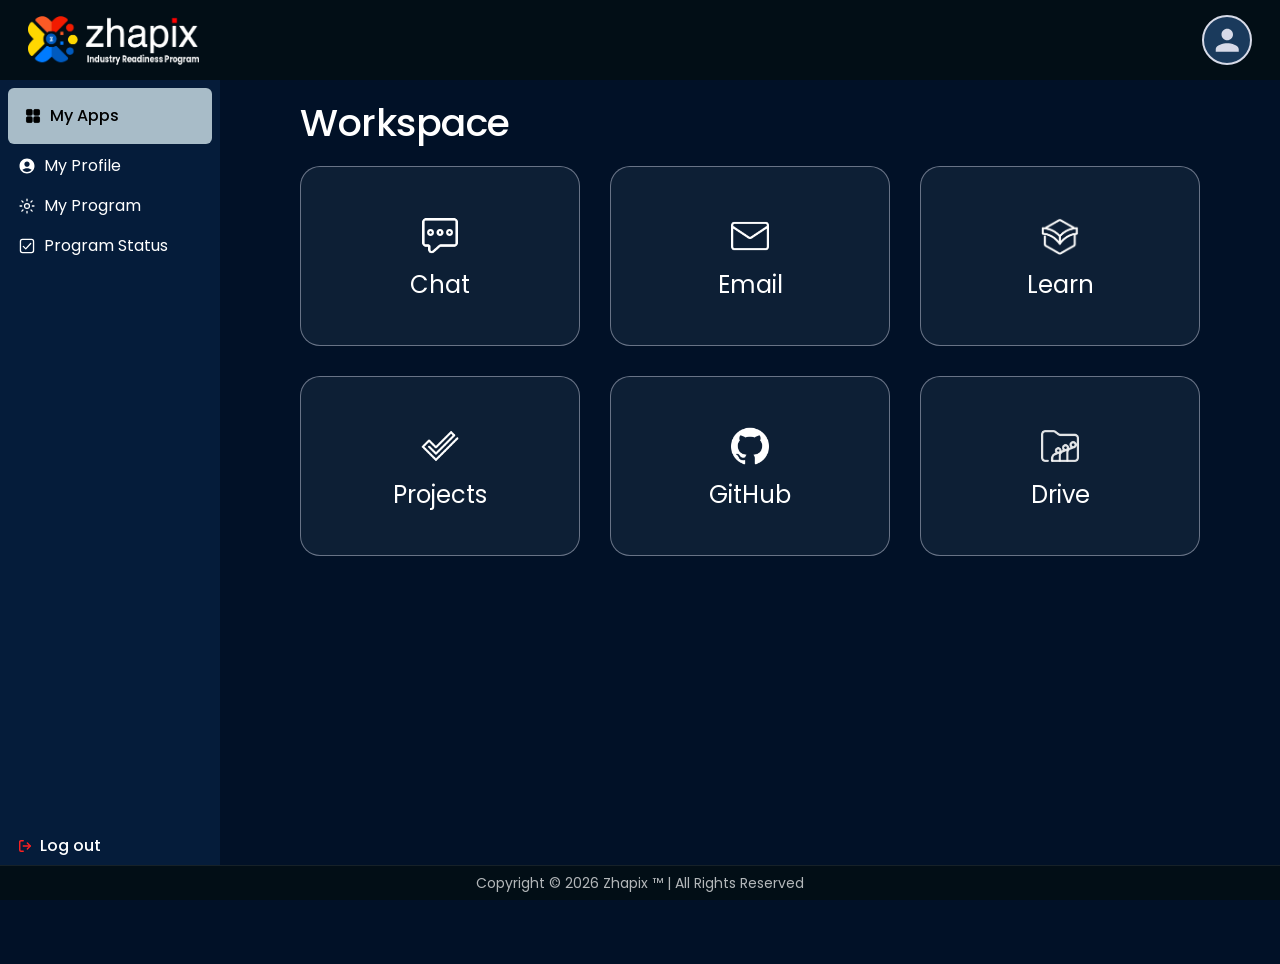
<file: main.html>
<!doctype html>
<html lang="en">
  <head>
    <meta charset="UTF-8" />

    <!-- ── Favicon ── -->
    <link rel="icon" type="image/png" href="./assets/favicon-Dj7_C4QA.png" />

    <meta name="viewport" content="width=device-width, initial-scale=1.0" />
    <title>IRP Portal</title>
    <script type="module" crossorigin src="./assets/main-BeeexRBO.js"></script>
    <link rel="stylesheet" crossorigin href="./assets/main-D745-8JJ.css">
  </head>
  <body>
    <div id="root"></div>
  </body>
</html>
</file>
<file: assets/main-D745-8JJ.css>
@import"https://fonts.googleapis.com/css2?family=Poppins:wght@400;500;600;700&display=swap";@import"https://fonts.googleapis.com/css2?family=Inter:wght@400;700&display=swap";.no-scrollbar{scrollbar-width:none;-ms-overflow-style:none}.no-scrollbar::-webkit-scrollbar{display:none}html,body{height:100%;overflow:hidden;margin:0;padding:0;background-color:#011127}.dashboard-container{height:100vh;height:100dvh;width:100vw;overflow:hidden;background-color:#011127;font-family:Poppins,sans-serif;font-weight:500;display:flex;flex-direction:column}.dashboard-header{position:fixed;top:0;left:0;right:0;height:80px;background-color:#020e16;display:flex;justify-content:space-between;align-items:center;padding:0 28px;gap:16px;z-index:300;flex-shrink:0}.dashboard-logo{display:flex;align-items:center;gap:10px;cursor:pointer}.logo-image{width:171px;height:49px;display:block}.header-username{font-size:15px;font-weight:400;color:#fff;font-family:Poppins,sans-serif;white-space:nowrap;cursor:pointer;transition:color .2s ease,opacity .2s ease}.header-username:hover{color:#7aa5ff;opacity:.9}.profile-avatar-desktop{display:flex;align-items:center;gap:10px;cursor:pointer;z-index:999;pointer-events:all;flex-shrink:0}.profile-avatar-desktop:hover{opacity:.92}.profile-avatar-desktop .MuiAvatar-root{width:50px!important;height:50px!important;border-radius:50%!important;border:2px solid #d7dae8!important;overflow:hidden!important;transition:transform .2s ease,border-color .2s ease}.profile-avatar-desktop:hover .MuiAvatar-root{transform:scale(1.02);border-color:#7aa5ff!important}.profile-avatar-desktop .MuiAvatar-root img{width:100%!important;height:100%!important;object-fit:cover!important;object-position:center top!important;display:block!important}.dashboard-footer{position:fixed;bottom:0;left:0;right:0;height:35px;background-color:#020e16;display:flex;align-items:center;justify-content:center;z-index:300;border-top:1px solid rgba(255,255,255,.08);padding:0}.footer-text{font-size:14px!important;font-weight:400!important;color:#ffffffb3!important;font-family:Poppins,sans-serif!important;text-align:center!important}.mobile-nav{display:none!important}.dashboard-body{position:fixed;inset:80px 0 28px;display:flex;background-color:#011127}.dashboard-sidebar{width:220px;min-width:220px;background:#051c3a;height:100%;display:flex;flex-direction:column;justify-content:space-between;padding:8px}.sidebar-menu{display:flex;flex-direction:column;gap:4px}.sidebar-menu-item{height:36px;padding:0 10px;display:flex;align-items:center;gap:8px;border-radius:0;font-size:16px;font-weight:400;color:#fff;white-space:nowrap;cursor:pointer;-webkit-user-select:none;user-select:none}.sidebar-menu-item span{white-space:nowrap}.sidebar-menu-item:hover{background-color:#9fbcc71f;color:#fff}.dashboard-sidebar .sidebar-menu-item.active,.dashboard-sidebar .sidebar-menu-item.active:hover,.dashboard-sidebar .sidebar-menu-item.active:focus,.dashboard-sidebar .sidebar-menu-item.active:active,.dashboard-sidebar button.sidebar-menu-item.active,.dashboard-sidebar button.sidebar-menu-item.active:hover,.dashboard-sidebar .MuiButton-root.sidebar-menu-item.active,.dashboard-sidebar .MuiButtonBase-root.sidebar-menu-item.active,.dashboard-sidebar .MuiListItem-root.sidebar-menu-item.active,.dashboard-sidebar .MuiListItemButton-root.sidebar-menu-item.active{background-color:#a8bcc8!important;background:#a8bcc8!important;color:#000!important;font-weight:500!important;box-shadow:none!important;border-radius:6px!important;text-transform:none!important;min-width:unset!important;width:100%!important;display:flex!important;margin:0!important;padding:0 16px!important;height:56px!important}.dashboard-sidebar .sidebar-menu-item.active:before,.dashboard-sidebar .sidebar-menu-item.active:after{display:none!important}.dashboard-sidebar .sidebar-menu-item.active *,.dashboard-sidebar .sidebar-menu-item.active span,.dashboard-sidebar .sidebar-menu-item.active svg,.dashboard-sidebar .sidebar-menu-item.active .MuiButton-label,.dashboard-sidebar .sidebar-menu-item.active .MuiTypography-root,.dashboard-sidebar .sidebar-menu-item.active .MuiListItemText-root,.dashboard-sidebar .sidebar-menu-item.active .MuiListItemIcon-root{color:#000!important}.dashboard-sidebar .sidebar-menu-item.active svg rect{fill:#000!important;stroke:#000!important}.dashboard-sidebar .sidebar-menu-item.active svg rect[fill=none],.dashboard-sidebar .sidebar-menu-item.active svg rect[stroke]{fill:none!important;stroke:#000!important}.dashboard-sidebar .sidebar-menu-item.active svg circle{stroke:#000!important;fill:none!important}.dashboard-sidebar .sidebar-menu-item.active svg path{stroke:#000!important;fill:#000!important}.dashboard-sidebar .sidebar-menu-item.active svg polyline{stroke:#000!important;fill:none!important}.dashboard-sidebar .sidebar-menu-item.active svg line{stroke:#000!important}.dashboard-sidebar .sidebar-menu-item.active .MuiSvgIcon-root{color:#000!important}.sidebar-menu-item svg{width:18px;height:18px}.sidebar-logout{margin-top:auto;height:36px;padding:0 10px;display:flex;align-items:center;gap:8px;cursor:pointer;-webkit-user-select:none;user-select:none}.sidebar-logout:hover{background-color:#ffffff0f}.sidebar-logout span{font-size:16px}.sidebar-logout svg{flex-shrink:0;width:14px;height:14px;color:#ff2121}.dashboard-content{flex:1;min-width:0;display:flex;flex-direction:column;overflow-y:auto;overflow-x:hidden;padding:0 60px;background-color:#011127;scrollbar-width:none;-ms-overflow-style:none}.dashboard-content::-webkit-scrollbar{display:none}.welcome-section{padding:0 0 20px;flex-shrink:0;width:100%}.welcome-heading{font-size:38px!important;font-weight:500!important;color:#fff!important;font-family:Poppins,sans-serif!important;line-height:1.2!important;margin:0!important;text-align:left!important;letter-spacing:-.5px!important}.dashboard-main{flex-shrink:0;display:flex;flex-direction:column;padding:20px}.dashboard-grid{display:grid;grid-template-columns:repeat(3,1fr);row-gap:30px;column-gap:30px;width:100%;padding:0;box-sizing:border-box}.app-card{background-color:#0d1f35;border:1px solid rgba(215,218,232,.45);border-radius:20px;width:100%;height:160px;display:flex;flex-direction:column;align-items:center;justify-content:center;gap:10px;cursor:pointer;transition:background-color .25s ease,transform .2s ease,box-shadow .25s ease}.app-card:hover{background-color:#061c3af2;transform:translateY(-4px) scale(1.02);box-shadow:0 12px 40px #00000080;border-color:#d7dae8}.app-card:active{transform:translateY(-2px) scale(1.01);transition:transform .1s ease}.card-icon{width:50px;height:50px;display:flex;align-items:center;justify-content:center;flex-shrink:0;color:#fff}.card-icon svg{width:38px!important;height:38px!important;display:block}.card-icon img{width:38px;height:38px;object-fit:contain;display:block}.card-label{font-size:24px!important;font-weight:400!important;color:#fff!important;font-family:Poppins,sans-serif!important;line-height:1.2!important;margin:0!important;text-align:center}.profile-scroll{height:100%;overflow-y:auto;overflow-x:hidden;padding:0 30px;scrollbar-width:none;-ms-overflow-style:none}.profile-scroll::-webkit-scrollbar{display:none}.profile-page-wrapper{padding:20px 0;width:100%;max-width:100%}.profile-page-wrapper .welcome-heading{text-align:left!important;display:block;width:100%}.profile-page-content{display:flex;flex-direction:row;align-items:stretch;gap:30px;width:100%;margin-top:12px}.profile-page-empty{display:flex;align-items:center;justify-content:center;height:200px}.profile-table-container{border:1px solid rgba(200,194,194,.51);border-radius:20px;overflow:hidden;flex:1;min-width:0}.profile-table-row{display:grid;grid-template-columns:150px 1fr;border-bottom:1px solid rgba(200,194,194,.3)}.profile-table-row:last-child{border-bottom:none}.profile-label-cell{padding:8px 12px;font-size:16px;font-weight:400;font-family:Poppins,sans-serif;background-color:#061c3af2;color:#c8c2c2;border-right:1px solid rgba(200,194,194,.3);word-break:break-word;display:flex;align-items:center}.profile-value-cell{padding:8px 12px;font-size:16px;font-weight:400;font-family:Poppins,sans-serif;background-color:#0d1f35;color:#fff;word-break:break-word;display:flex;align-items:center}.profile-pic-wrap{display:flex;align-items:center;justify-content:center;margin-bottom:4px}.profile-card-box{background-color:#071326;border:1px solid rgba(200,194,194,.51);border-radius:16px;padding:20px 16px;display:flex;flex-direction:column;align-items:center;justify-content:center;gap:8px;width:240px;flex-shrink:0;text-align:center;align-self:stretch}.profile-pic-img{width:120px;height:120px;border-radius:50%;object-fit:cover;object-position:center top;border:3px solid rgba(200,194,194,.51)}.profile-pic-fallback{width:120px;height:120px;border-radius:50%;background-color:#1a3a5c;border:3px solid rgba(200,194,194,.51);display:flex;align-items:center;justify-content:center;overflow:hidden;color:#d7dae8;font-size:32px;font-weight:600;font-family:Poppins,sans-serif}.profile-card-name{font-size:22px;font-weight:500;color:#fff;font-family:Poppins,sans-serif;margin:4px 0 0}.profile-card-role{font-size:16px;color:#9ca3af;font-family:Poppins,sans-serif;font-weight:400;margin:0}.status-badge{display:inline-block;padding:3px 10px;border-radius:30px;font-size:13px;font-weight:500;font-family:Poppins,sans-serif}.status-active{background-color:#377132;color:#f4f7fa;border:1px solid #f4f7fa}.status-inactive{background-color:#d7dae8;color:#020e16;border:1px solid #020e16}.status-badge:not(.status-active):not(.status-inactive){background-color:#374151;color:#9ca3af;border:1px solid #6b7280}.program-scroll{height:100%;overflow-y:auto;overflow-x:hidden;-webkit-overflow-scrolling:touch;scrollbar-width:none;-ms-overflow-style:none}.program-scroll::-webkit-scrollbar{display:none}.program-page-wrapper{padding:28px 0 40px;display:flex;flex-direction:column;gap:20px}.program-main-title{font-size:38px;font-weight:600;color:#fff;font-family:Poppins,sans-serif;margin:0}.program-sub-title{font-size:32px;font-weight:600;color:#62ddf3;font-family:Poppins,sans-serif;margin:0}.program-description{font-size:15px;font-weight:400;color:#ded0d0;font-family:Poppins,sans-serif;line-height:1.6;margin:0}.program-tech-grid{display:grid;grid-template-columns:repeat(4,1fr);gap:12px}.program-tech-chip{background-color:#0d1f35;border:1px solid rgba(215,218,232,.45);border-radius:8px;padding:10px 14px;font-size:14px;font-weight:500;color:#fff;font-family:Poppins,sans-serif;text-align:center}.program-accordion-list{display:flex;flex-direction:column;gap:10px}.program-accordion-card{background-color:#0d1f35;border:1px solid rgba(215,218,232,.45);border-radius:10px;overflow:hidden}.program-accordion-header{width:100%;display:flex;align-items:center;justify-content:space-between;padding:14px 18px;background:transparent;border:none;cursor:pointer;font-family:Poppins,sans-serif}.program-accordion-label{font-size:15px;font-weight:500;color:#fff}.program-accordion-chevron{font-size:18px;color:#fff;transition:transform .2s ease}.program-accordion-chevron.open{transform:rotate(180deg)}.program-accordion-body{list-style:none;padding:0 18px 14px;display:flex;flex-direction:column;gap:8px}.program-list-item{display:flex;align-items:center;gap:10px;font-size:14px;font-weight:400;color:#d1d5db;font-family:Poppins,sans-serif}.program-list-dot{width:8px;height:8px;border-radius:50%;flex-shrink:0}.prog-scroll{height:100%;overflow-y:auto;overflow-x:hidden;-webkit-overflow-scrolling:touch;scrollbar-width:none;-ms-overflow-style:none}.prog-scroll::-webkit-scrollbar{display:none}.prog-wrapper{padding:28px 0 40px;display:flex;flex-direction:column;gap:24px}.prog-main-title{font-size:38px;font-weight:600;color:#fff;font-family:Poppins,sans-serif;margin:0}.prog-table-card{background-color:#0d1f35;border:1px solid rgba(215,218,232,.45);border-radius:12px;overflow:hidden}.prog-table-title{font-size:22px;font-weight:600;color:#fff;font-family:Poppins,sans-serif;padding:16px 20px;border-bottom:1px solid rgba(215,218,232,.2)}.prog-table{width:100%;border-collapse:collapse}.prog-th{padding:12px 20px;font-size:14px;font-weight:600;color:#9ca3af;font-family:Poppins,sans-serif;text-align:left;background-color:#061c3af2;border-bottom:1px solid rgba(215,218,232,.2)}.prog-tr:not(:last-child) td{border-bottom:1px solid rgba(215,218,232,.1)}.prog-td{padding:12px 20px;font-size:14px;font-weight:400;color:#fff;font-family:Poppins,sans-serif}.prog-td--status{width:130px}.prog-badge{display:inline-block;padding:3px 12px;border-radius:30px;font-size:13px;font-weight:500;font-family:Poppins,sans-serif}.prog-badge--completed{background-color:#377132;color:#f4f7fa;border:1px solid #f4f7fa}.prog-badge--inprogress{background-color:#92610a;color:#fef3c7;border:1px solid #fef3c7;white-space:nowrap;text-align:center;display:inline-flex;align-items:center;justify-content:center}.prog-badge--open{background-color:#1e3a5f;color:#93c5fd;border:1px solid #93c5fd}@media (min-width: 1400px){.dashboard-content{padding:0 70px}.dashboard-grid{grid-template-columns:repeat(3,1fr);row-gap:30px;column-gap:30px}.app-card{height:180px}}@media (min-width: 1024px) and (max-width: 1399px){.dashboard-grid{grid-template-columns:repeat(3,1fr);row-gap:30px;column-gap:30px}.app-card{height:180px}}@media (min-width: 960px) and (max-width: 1023px){.dashboard-grid{grid-template-columns:repeat(3,1fr);row-gap:30px;column-gap:30px}.app-card{height:180px}.card-label{font-size:20px!important}}@media (min-width: 768px) and (max-width: 1024px){.dashboard-sidebar{background-color:#051c3a;width:200px;min-width:200px;padding:12px 10px 16px}.dashboard-content{padding:0 50px}.dashboard-grid{grid-template-columns:repeat(2,1fr);row-gap:50px;column-gap:30px}.welcome-heading{font-size:32px!important}.card-label{font-size:20px!important}.app-card{height:180px}.profile-page-content{flex-direction:column-reverse!important;align-items:center;justify-content:flex-start;margin-top:20px}.profile-table-container,.profile-card-box{width:100%;max-width:100%}.profile-card-box{height:auto;align-self:auto}.profile-pic-img,.profile-pic-fallback{width:140px;height:140px}.profile-pic-fallback{font-size:36px}.program-tech-grid{grid-template-columns:repeat(2,1fr)}.program-main-title{font-size:28px}.program-sub-title{font-size:22px}.prog-main-title{font-size:30px}.prog-table-title{font-size:20px}.prog-th{font-size:16px}.prog-td{font-size:15px}.prog-badge{font-size:14px}}@media (min-width: 600px) and (max-width: 767px){.dashboard-header{height:70px;padding:0 20px}.dashboard-body{top:70px;bottom:50px}.dashboard-sidebar{background-color:#051c3a;width:170px;min-width:120px;padding:10px 8px 12px}.sidebar-menu-item{gap:6px;padding:6px 8px;font-size:15px}.sidebar-logout{padding:8px 10px;font-size:16px}.dashboard-content{padding:0 32px}.welcome-section{padding:24px 0 16px}.welcome-heading{font-size:28px!important}.dashboard-grid{grid-template-columns:repeat(2,1fr);row-gap:50px;column-gap:30px}.app-card{height:170px}.card-label{font-size:20px!important}.profile-page-content{flex-direction:column-reverse!important;gap:30px}.profile-table-container,.profile-card-box{width:100%;max-width:100%}.profile-pic-img,.profile-pic-fallback{width:120px;height:120px}.profile-pic-fallback{font-size:32px}.dashboard-footer{height:50px}.profile-label-cell{padding:8px 10px;font-size:14px}.profile-value-cell{padding:8px 10px;font-size:13px}.program-tech-grid{grid-template-columns:repeat(2,1fr)}.program-main-title{font-size:26px}.program-sub-title{font-size:20px}.prog-main-title{font-size:26px}.prog-table-title{font-size:18px}}@media (max-width: 375px){.dashboard-header{height:70px;padding:0 12px}.logo-image{width:140px;height:40px}.dashboard-body{top:70px;bottom:50px}.dashboard-content{padding:0!important}.welcome-section{padding:16px 12px 8px}.welcome-heading{font-size:28px!important}.dashboard-grid{grid-template-columns:repeat(2,1fr);row-gap:20px;column-gap:10px;padding:0 12px 12px}.app-card{height:150px;border-radius:16px;gap:6px;padding:8px}.card-icon{width:28px;height:28px}.card-icon svg,.card-icon img{width:28px!important;height:28px!important}.card-label{font-size:16px!important;line-height:1.2}.dashboard-footer{height:50px}.profile-page-wrapper .welcome-heading{padding:16px 12px 12px!important;font-size:28px!important}.profile-page-content{padding:0 12px 12px!important;gap:20px}.profile-card-box{padding:12px;border-radius:10px}.profile-pic-img,.profile-pic-fallback{width:100px;height:100px}.profile-pic-fallback{font-size:24px}.profile-card-name{font-size:18px}.profile-card-role{font-size:14px}.profile-table-container{border-radius:8px}.profile-table-row{grid-template-columns:100px 1fr}.profile-label-cell,.profile-value-cell{padding:8px 10px;font-size:12px}.status-badge{padding:2px 8px;font-size:12px}.program-tech-grid{grid-template-columns:repeat(2,1fr);gap:8px}.program-main-title{font-size:24px}.program-sub-title{font-size:18px}.prog-main-title{font-size:24px}.prog-table-title{font-size:16px;padding:12px 14px}.prog-th,.prog-td{padding:10px 12px;font-size:13px}}@media (min-width: 376px) and (max-width: 479px){.dashboard-header{height:75px;padding:0 16px}.logo-image{width:145px;height:42px}.dashboard-body{top:75px;bottom:54px}.dashboard-content{padding:0!important}.welcome-section{padding:12px 16px 8px}.welcome-heading{font-size:32px!important}.dashboard-grid{grid-template-columns:repeat(2,1fr);row-gap:20px;column-gap:30px;padding:0 16px 16px}.app-card{height:160px;border-radius:18px;gap:7px;padding:10px}.card-icon{width:30px;height:30px}.card-icon svg,.card-icon img{width:30px!important;height:30px!important}.card-label{font-size:18px!important;line-height:1.2}.dashboard-footer{height:54px}.profile-page-wrapper .welcome-heading{padding:16px 16px 12px!important;font-size:32px!important}.profile-page-content{padding:0 16px 16px!important;gap:20px}.profile-card-box{padding:14px;border-radius:10px}.profile-pic-img,.profile-pic-fallback{width:105px;height:105px}.profile-pic-fallback{font-size:26px}.profile-card-name{font-size:19px}.profile-card-role{font-size:15px}.profile-table-row{grid-template-columns:120px 1fr}.profile-label-cell{padding:9px 11px;font-size:14px}.profile-value-cell{padding:9px 11px;font-size:13px}.status-badge{padding:3px 9px;font-size:13px}.program-tech-grid{grid-template-columns:repeat(2,1fr);gap:8px}.program-main-title{font-size:26px}.program-sub-title{font-size:20px}.prog-main-title{font-size:26px}}@media (max-width: 480px){html,body{overflow:auto;height:100dvh;-webkit-overflow-scrolling:touch}.dashboard-container{height:100dvh;min-height:100dvh;overflow:auto;-webkit-overflow-scrolling:touch}.dashboard-header{height:70px;padding:0 20px;justify-content:space-between;gap:12px}.logo-image{width:151px;max-width:160px;height:43px;object-fit:contain;flex-shrink:0}.header-username{display:none}.profile-avatar-desktop .MuiAvatar-root{width:48px!important;height:48px!important;border:2px solid rgba(215,218,232,.78)!important}.dashboard-body{position:fixed;inset:70px 0 64px;overflow:auto;-webkit-overflow-scrolling:touch;display:flex}.dashboard-sidebar{display:none}.dashboard-content{flex:1;width:100%;min-width:0;overflow-y:auto!important;overflow-x:hidden;-webkit-overflow-scrolling:touch;padding:10px 10px 24px!important;background-color:#011127}.dashboard-main{flex:unset!important;display:block!important;overflow:visible!important;height:auto!important;min-height:unset!important;padding:0}.welcome-section{padding:20px 20px 20px 26px}.welcome-heading{font-size:32px!important;line-height:1.3!important}.dashboard-grid{grid-template-columns:repeat(2,1fr);row-gap:50px;column-gap:20px;padding:0 16px 16px}.app-card{height:150px;min-height:150px;max-height:150px;border-radius:18px;padding:10px;gap:7px;transition:none}.app-card:hover,.app-card:focus,.app-card:focus-visible,.app-card:active{transform:none;box-shadow:none;outline:none;border:1px solid rgba(215,218,232,.45)}.card-icon{width:28px;height:28px}.card-icon svg,.card-icon img{width:28px!important;height:28px!important;object-fit:contain}.card-label{font-size:16px!important;padding:0!important;line-height:1.2}.dashboard-footer{height:64px;background-color:#061c3a;border-top:1px solid rgba(143,181,238,.25);justify-content:space-around;padding:0}.footer-text{display:none!important}.mobile-nav{display:flex!important;width:100%;height:100%;align-items:center;justify-content:space-around;padding:0 12px}.mobile-nav-item{flex:1;min-width:60px;height:64px;display:flex;flex-direction:column;align-items:center;justify-content:center;gap:4px;cursor:pointer;-webkit-user-select:none;user-select:none;padding:4px 0;-webkit-tap-highlight-color:transparent}.mobile-nav-item span{font-size:11px;font-family:Poppins,sans-serif;font-weight:400;line-height:1;color:#ffffff80}.mobile-nav-icon{display:flex;align-items:center;justify-content:center;width:64px;height:32px;border-radius:16px;background:transparent;transition:background-color .2s ease}.mobile-nav-icon svg{width:20px!important;height:20px!important;display:block;flex-shrink:0;color:#fff!important}.mobile-nav-item:not(.active) span{color:#fff}.mobile-nav-item.active span{color:#fff!important;font-weight:600}.mobile-nav-item.active .mobile-nav-icon{background-color:#a8bcc8!important;border-radius:16px!important}.mobile-nav-item.active .mobile-nav-icon svg,.mobile-nav-item.active .mobile-nav-icon .MuiSvgIcon-root{color:#000!important;fill:#000!important}.profile-scroll{overflow:visible!important;height:auto!important;display:block!important;padding:0!important}.profile-page-wrapper{padding:0;overflow:visible;height:auto}.profile-page-wrapper .welcome-heading{padding:16px 16px 12px!important;font-size:35px!important;display:block}.profile-page-content{flex-direction:column-reverse!important;align-items:stretch!important;justify-content:flex-start!important;gap:30px;padding:10px 16px 16px!important;margin-top:16px}.profile-card-box{border-radius:10px;padding:16px;margin:0;width:100%;height:auto;max-width:100%;gap:8px}.profile-pic-wrap{margin-bottom:10px}.profile-pic-img{width:109px;height:107px;border:2px solid rgba(200,194,194,.51)}.profile-pic-fallback{width:109px;height:107px;border:2px solid rgba(200,194,194,.51);background-color:#2d3748;font-size:28px}.profile-card-name{font-size:20px;line-height:1.3}.profile-card-role{font-size:18px;font-weight:400;color:#fff;line-height:1.3}.profile-table-container{margin:0;border-radius:8px;border:1px solid rgba(255,255,255,.2);width:100%;height:auto;max-width:100%;padding:0}.profile-table-row{grid-template-columns:130px 1fr;border-bottom:1px solid rgba(200,194,194,.51)}.profile-label-cell{padding:10px 12px;font-size:15px;font-weight:500;background-color:#011127;border-right:1px solid rgba(200,194,194,.51);border-bottom:1px solid rgba(200,194,194,.51);line-height:1.4}.profile-value-cell{padding:10px 12px;font-size:15px;background-color:#091f3d;border-bottom:1px solid rgba(200,194,194,.51);line-height:1.4}.status-badge{padding:3px 10px;font-size:15px;letter-spacing:.2px}.status-active{background-color:#377132;color:#f4f7fa;border:1px solid #f4f7fa}.status-inactive{background-color:#2d2d2d;color:#d1d5db;border:1.5px solid #6b7280}.program-scroll{height:auto;overflow:visible}.program-page-wrapper{padding:16px 16px 24px;gap:16px}.program-tech-grid{grid-template-columns:repeat(2,1fr);gap:8px}.program-main-title{font-size:24px}.program-sub-title{font-size:18px}.program-accordion-header{padding:12px 14px}.program-accordion-body{padding:0 14px 12px}.prog-scroll{height:auto;overflow:visible}.prog-wrapper{padding:16px 16px 24px;gap:16px}.prog-main-title{font-size:24px}.prog-table-title{font-size:16px;padding:12px 14px}.prog-th,.prog-td{padding:10px 12px;font-size:13px}}@media (min-width: 1400px) and (max-width: 1600px){.profile-page-wrapper{max-width:1500px;padding:80px 0;width:100%}.profile-table-container{max-width:1100px}.profile-card-box{width:320px;min-width:320px}.profile-page-content{display:flex;flex-direction:row;align-items:stretch;gap:30px;width:100%;margin-top:40px}.profile-page-content .profile-pic-img,.profile-page-content .profile-pic-fallback{width:140px;height:140px}.profile-page-content .profile-card-name{font-size:22px}.profile-page-content .profile-card-role{font-size:15px}}@media (min-width: 1400px) and (max-width: 1600px){.dashboard-content{display:flex;justify-content:center}.dashboard-main{max-width:1200px;width:100%;margin:0 auto}.welcome-section{width:100%;margin-bottom:20px}.dashboard-grid{width:100%;grid-template-columns:repeat(3,1fr);row-gap:60px;column-gap:50px;margin:0 auto}.app-card{height:220px}}@media (max-height: 500px) and (max-width: 900px){.dashboard-header{height:80px!important}.dashboard-body{top:80px!important;bottom:28px!important}.dashboard-footer,.mobile-nav{height:28px!important}.dashboard-content{overflow-x:hidden!important;-webkit-overflow-scrolling:touch!important}.welcome-heading{font-size:24px!important}.card-label{font-size:16px!important}.app-card{height:160px!important}.card-icon svg,.card-icon img{width:24px!important;height:24px!important}.dashboard-grid{row-gap:20px!important;column-gap:30px!important}.prog-main-title,.program-main-title{font-size:22px!important}}@media (-webkit-min-device-pixel-ratio: 2),(min-resolution: 192dpi){.app-card,.profile-table-container,.profile-card-box{border-width:.5px}}@media (prefers-reduced-motion: reduce){*{animation-duration:.01ms!important;animation-iteration-count:1!important;transition-duration:.01ms!important}.app-card:hover,.app-card:active{transform:none}}*{margin:0;padding:0;box-sizing:border-box}body{font-family:Inter,sans-serif;background-color:#2f3b47;color:#fff;line-height:1.6}a{text-decoration:none;color:inherit}button{font-family:inherit;cursor:pointer}.text-center{text-align:center}.mt-2{margin-top:.5rem}.mb-2{margin-bottom:.5rem}
</file>
